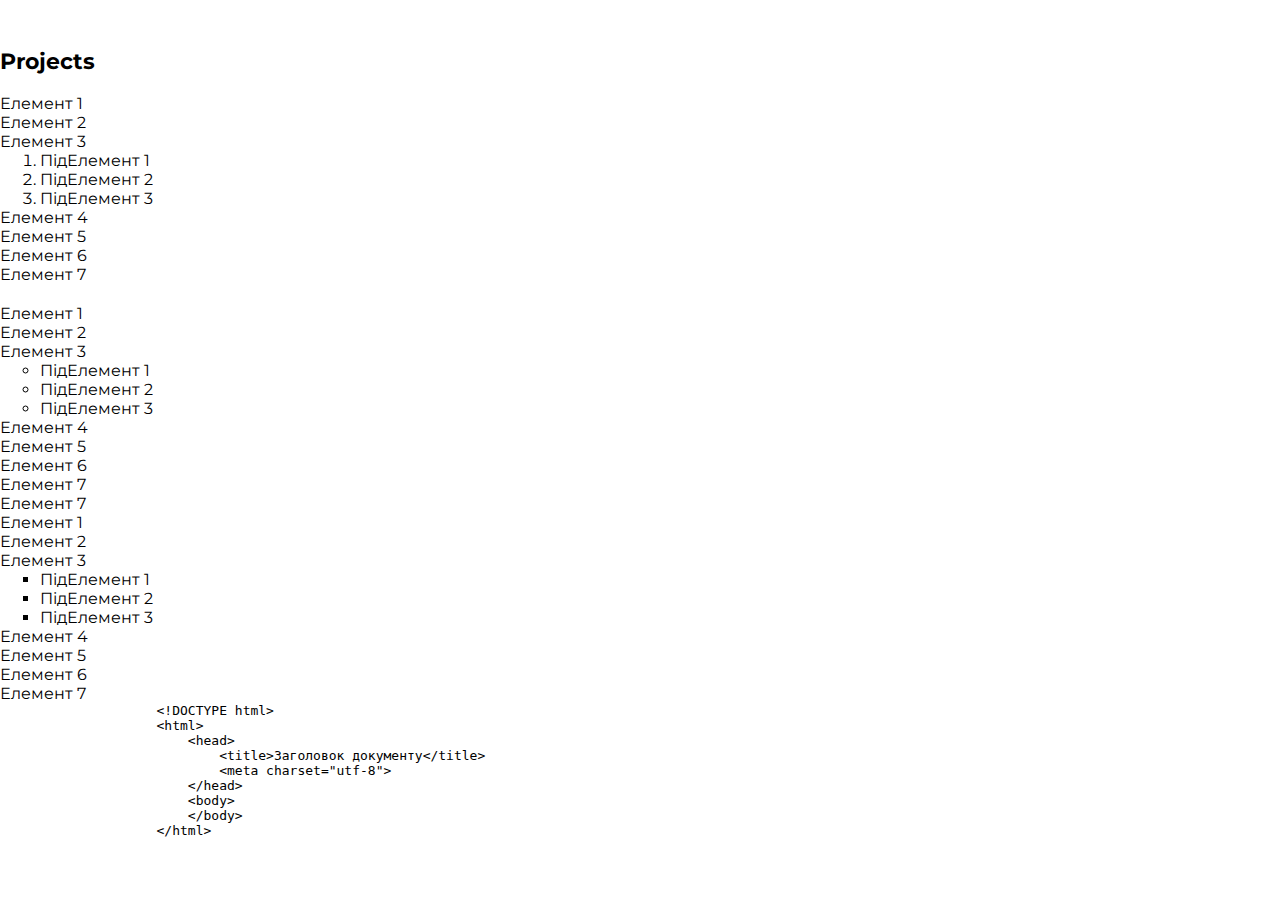
<file: Lab2/Zavdannya1/index.html>
<!DOCTYPE html>
<html lang="uk">
	<head>
		<meta charset="utf-8">
		<title>My resume</title>
		<link rel="stylesheet" href="styles/style.css">
		<link rel="stylesheet" href="https://use.fontawesome.com/releases/v5.7.1/css/all.css">
		<link rel="preconnect" href="https://fonts.gstatic.com">
		<link href="https://fonts.googleapis.com/css2?family=Montserrat:wght@300;600;700&display=swap" rel="stylesheet"> 	
	</head>
            <!-- projects container -->
            <div>
                <h3 class="project">Projects</h3>

                <ol class="bottomspace">
                    <li>Елемент 1</li>
                    <li>Елемент 2</li>
                    <li>Елемент 3<ol class="leftspace">
                        <li>ПідЕлемент 1</li>
                        <li>ПідЕлемент 2</li>
                        <li>ПідЕлемент 3</li>
                    </ol></li>
                    <li>Елемент 4</li>
                    <li>Елемент 5</li>
                    <li>Елемент 6</li>
                    <li>Елемент 7</li>
                </ol>
                   <ul>
                    <li>Елемент 1</li>
                    <li>Елемент 2</li>
                    <li>Елемент 3<ul class="leftspace">
                        <li>ПідЕлемент 1</li>
                        <li>ПідЕлемент 2</li>
                        <li>ПідЕлемент 3</li>
                    </ul></li>
                    <li>Елемент 4</li>
                    <li>Елемент 5</li>
                    <li>Елемент 6</li>
                    <li>Елемент 7</li>
                    </ol>  
                    </li>
                    <li>Елемент 7</li>
                </ol>
                   <ul>
                    <li>Елемент 1</li>
                    <li>Елемент 2</li>
                    <li>Елемент 3<ul class="leftspace">
                        <li>ПідЕлемент 1</li>
                        <li>ПідЕлемент 2</li>
                        <li>ПідЕлемент 3</li>
                    </ul></li>
                    <li>Елемент 4</li>
                    <li>Елемент 5</li>
                    <li>Елемент 6</li>
                    <li>Елемент 7</li>
                </ul>
                <pre>
                    &lt;!DOCTYPE html&gt;
                    &lt;html&gt;
                        &lt;head&gt;
                            &lt;title&gt;Заголовок документу&lt;/title&gt;
                            &lt;meta charset="utf-8"&gt;
                        &lt;/head&gt;
                        &lt;body&gt;
                        &lt;/body&gt;
                    &lt;/html&gt;
                </pre>
            </div>
</file>
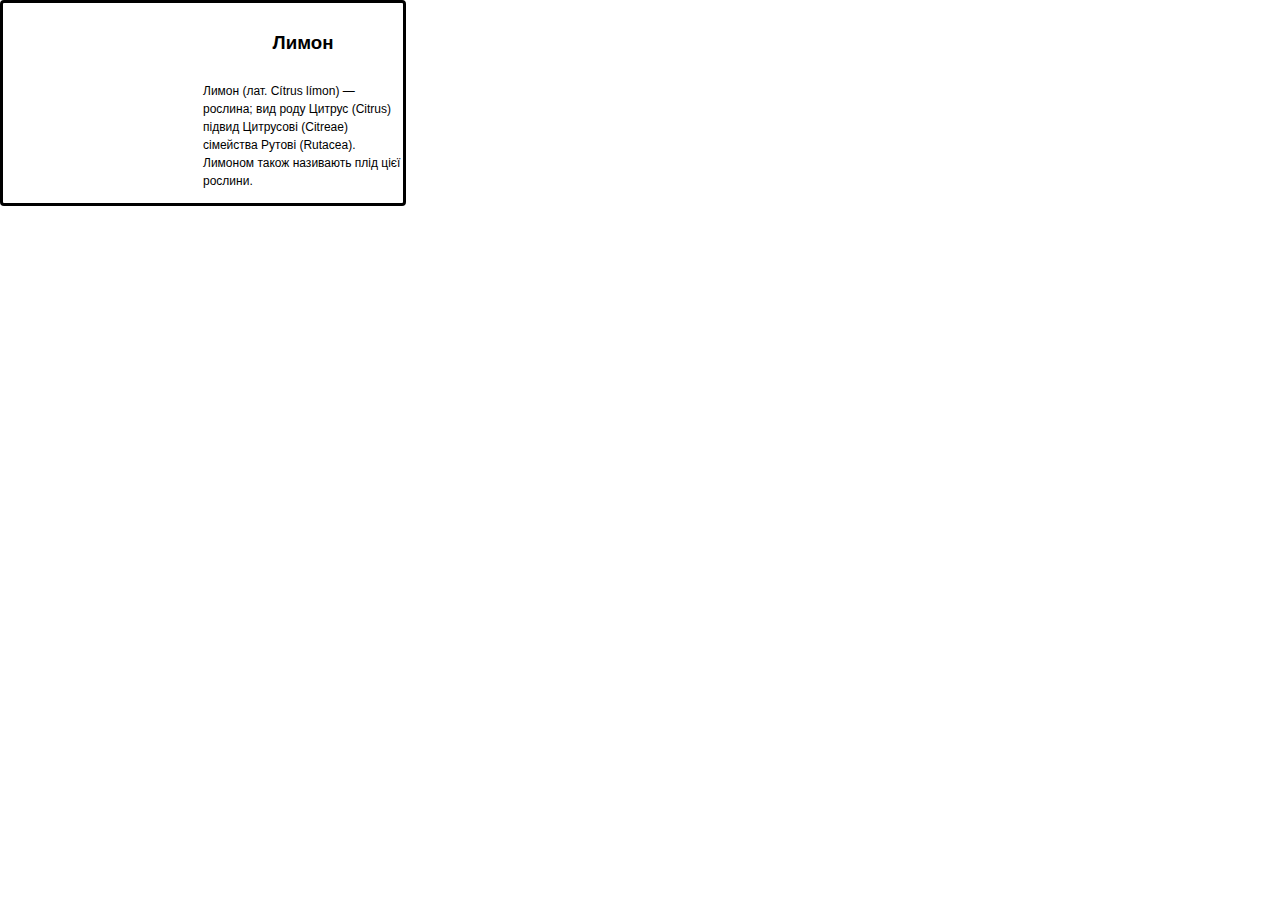
<file: Lab4/zavdannya_1/index.html>
<!DOCTYPE html>
<html lang="en">
<head>
    <meta charset="UTF-8">
    <title>Title</title>
    <link rel="stylesheet" href="style.css">
</head>
<body>
    <div class="myblock">
        <div class="lemon"></div>
        <div class="about-lemon">
            <h3>Лимон</h3>
            <p>Лимон (лат. Cítrus límon) — рослина; вид роду Цитрус (Citrus) підвид Цитрусові (Citreae) сімейства Рутові (Rutacea). Лимоном також називають плід цієї рослини.</p>
        </div>
    </div>
</body>
</html>
</file>
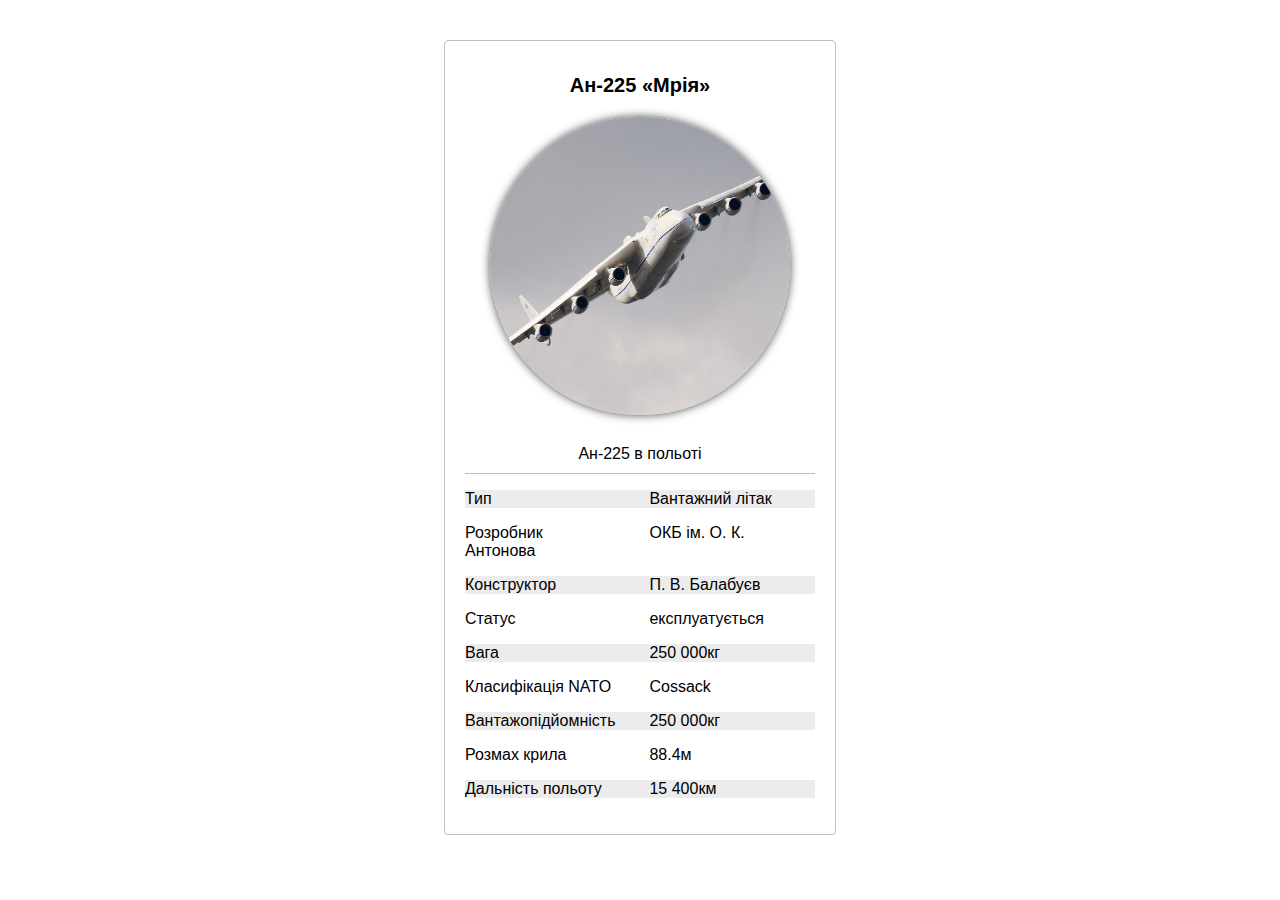
<file: Lab4/zavdannya_2/index.html>
<!DOCTYPE html>
<html lang="en">
<head>
    <meta charset="UTF-8">
    <title>Мрія</title>
    <link rel="stylesheet" href="cossacs.css">
    <link href="https://fonts.googleapis.com/css?family=Exo+2:400,700" rel="stylesheet">
</head>
<body>
    <div class="wrap">
        <h1>Ан-225 «Мрія»</h1>
        <img class = "img" src="mria.jpg" alt="Ан-225">
        <p class="info">Ан-225 в польоті</p>
        <p><span class="side">Тип</span> 	Вантажний літак</p>
        <p><span class="side">Розробник</span> ОКБ ім. О. К. Антонова</p>
        <p><span class="side">Конструктор</span> 	П. В. Балабуєв</p>
        <p><span class="side">Статус</span> 	експлуатується</p>
        <p><span class="side">Вага</span> 250 000кг</p>
        <p><span class="side">Класифікація NATO</span> Cossack</p>
        <p><span class="side">Вантажопідйомність</span> 250 000кг</p>
        <p><span class="side">Розмах крила</span> 88.4м</p>
        <p><span class="side">Дальність польоту</span> 15 400км</p>
    </div>
</body>
</html>
</file>
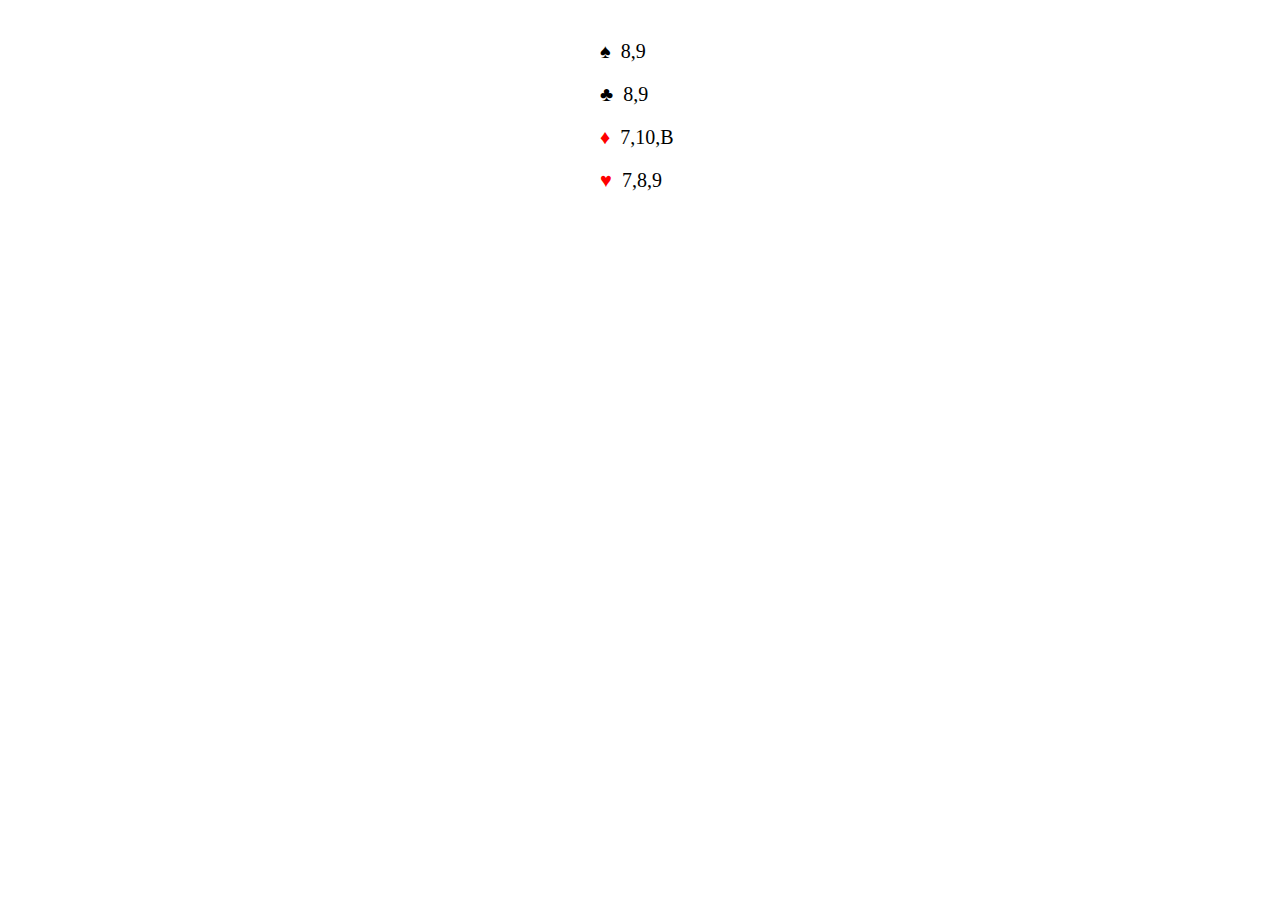
<file: Lab4/zavdannya_3/index.html>
<!DOCTYPE html>
<html>
<head>
    <meta charset="utf-8">
    <title>Page Title</title>
    <link rel="stylesheet" href="style.css">
</head>
<body>
    <div class ="Myclass">
        <p><span class="a"></span>8,9</p>
        <p><span class="b"></span>8,9</p>
        <p><span class="c"></span>7,10,B</p>
        <p><span class="d"></span>7,8,9</p>
    </div>  
</body>
</html>
</file>
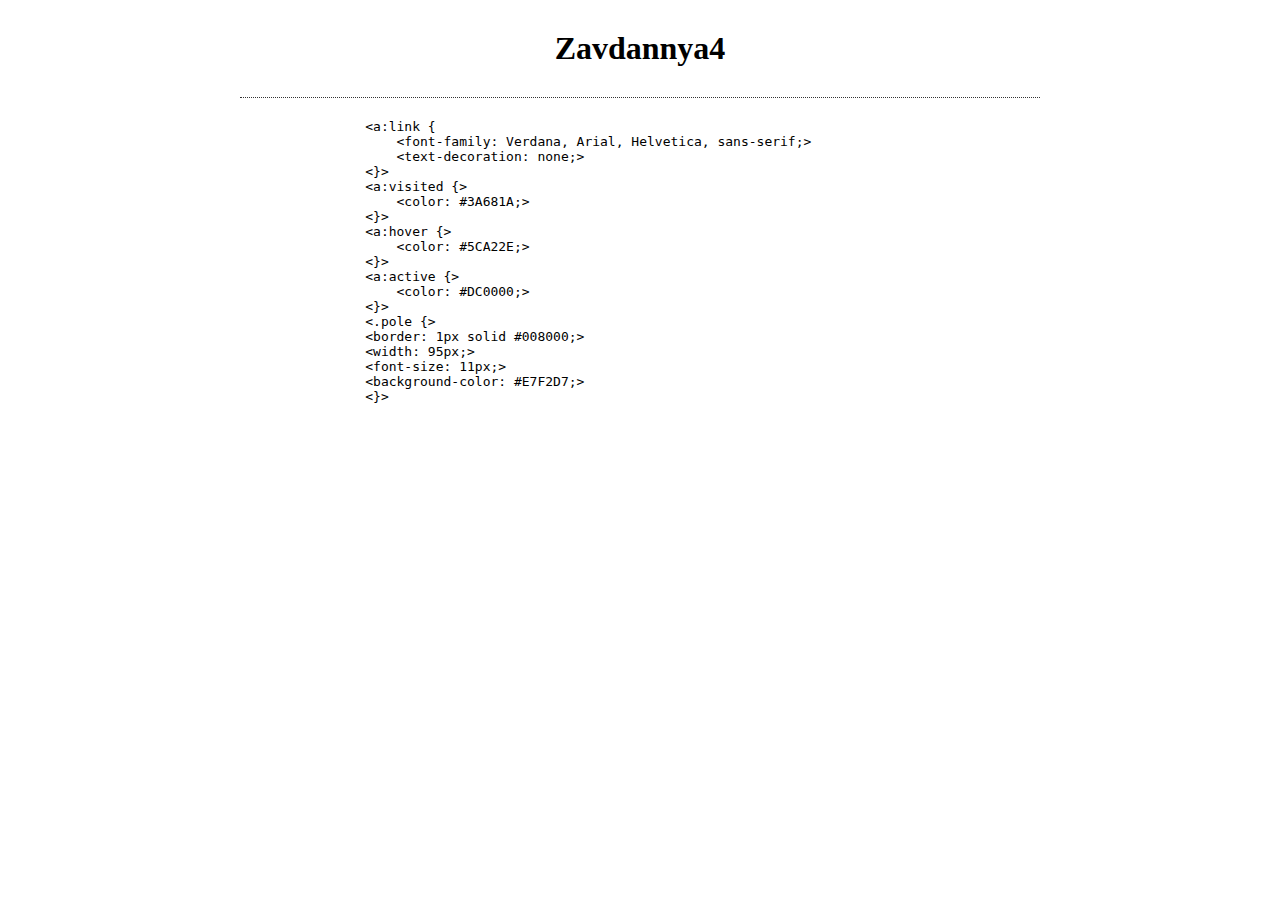
<file: Lab4/zavdannya_4/index.html>
<!DOCTYPE html>
<html lang="en">
<head>
	<meta charset="UTF-8">
	<title>Document</title>
	<link rel="stylesheet" href="style.css">
</head>
<body>
	<div class="wrap">
		<h1>Zavdannya4</h1>
		<pre>
		&lt;a:link {
		    &lt;font-family: Verdana, Arial, Helvetica, sans-serif;&gt;
		    &lt;text-decoration: none;&gt;
		&lt;}&gt;
		&lt;a:visited {&gt;
		    &lt;color: #3A681A;&gt;
		&lt;}&gt;
		&lt;a:hover {&gt;
		    &lt;color: #5CA22E;&gt;
		&lt;}&gt;
		&lt;a:active {&gt;
		    &lt;color: #DC0000;&gt;
		&lt;}&gt;
		&lt;.pole {&gt;
		&lt;border: 1px solid #008000;&gt;
		&lt;width: 95px;&gt;
		&lt;font-size: 11px;&gt;
		&lt;background-color: #E7F2D7;&gt;
		&lt;}&gt;
		</pre>
		</div>
	</div>
</body>
</html>
</file>
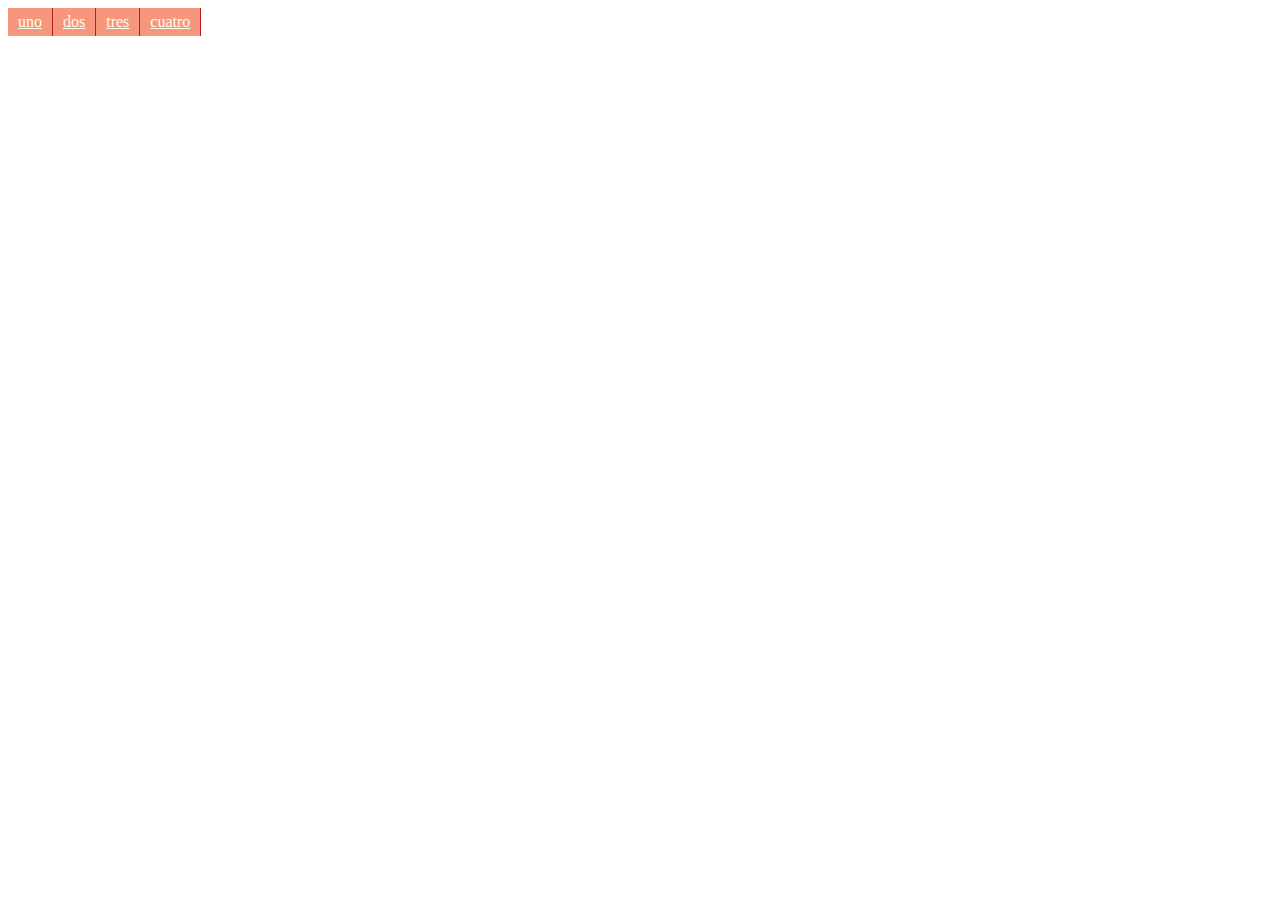
<file: Lab4/zavdannya_5/index.html>
<!DOCTYPE html>
<html>
<head>
 <meta charset="utf-8">
 <title>Ссылки</title>
 <style>
 .links { 
    
     display: table;  
     display: inline-flex; 
     
    background: #F6967D;
 }
 .links a {
     color: #FFFDEB;
     display: inline-block;
     padding: 5px 10px;
    border-right: 1px solid #B62025;
     
 }

 </style>
</head>
<body>
     <div class="links">
         <a href="1.html">uno</a>
         <a href="2.html">dos</a>
         <a href="3.html">tres</a>
         <a href="4.html">cuatro</a>
    </div>
</body>
</html>
</file>
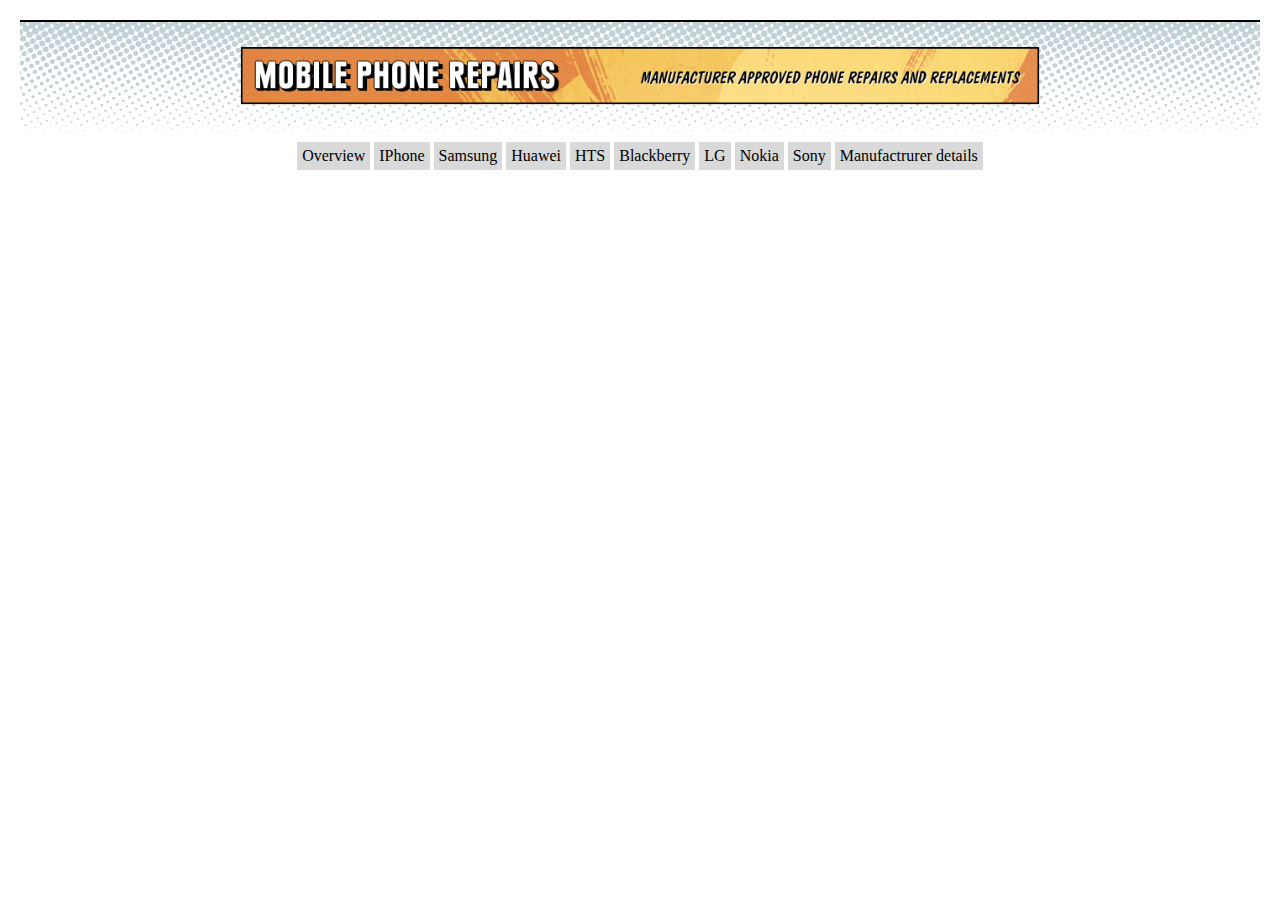
<file: Lab6/zavdannya_3/index.html>
<!DOCTYPE html>
<html>
 <head>
  <meta charset="utf-8">
  <link rel="stylesheet" href="style.css">
  <title>task3</title>
 </head>
 <body>
     <div class="A">
         <div class="B">
         </div>
     </div>
      <div class="C">
            <a href="#" class="button">Overview</a>
            <a href="#" class="button">IPhone</a>
            <a href="#" class="button">Samsung</a>
            <a href="#" class="button">Huawei</a>
            <a href="#" class="button">HTS</a>
            <a href="#" class="button">Blackberry</a>
            <a href="#" class="button">LG</a>
            <a href="#" class="button">Nokia</a>
            <a href="#" class="button">Sony</a>
            <a href="#" class="button">Manufactrurer details</a>
         </div>
 </body>
</html>
</file>
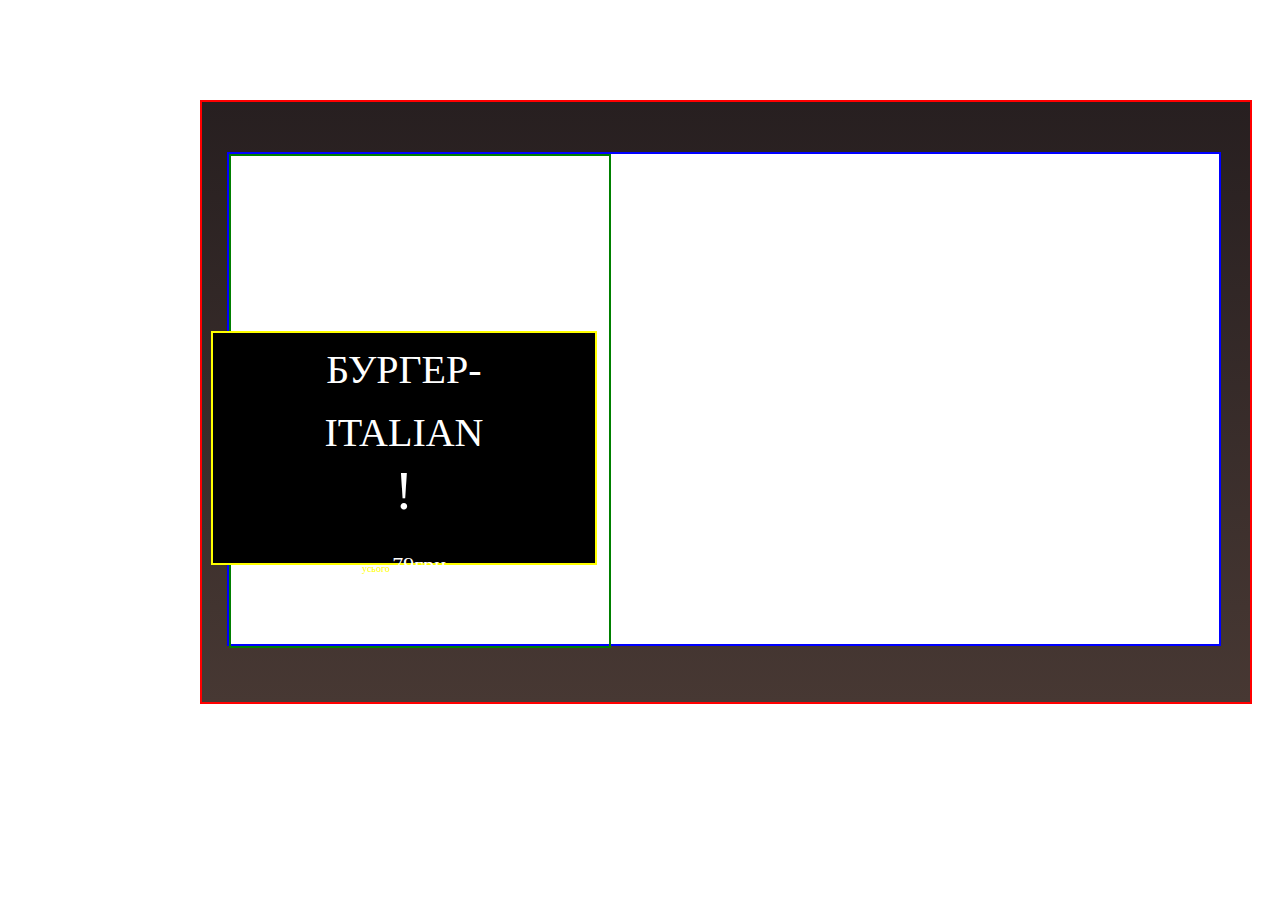
<file: Lab6/zavdannya_4/index.html>
<!DOCTYPE html>
<html>
 <head>
  <meta charset="utf-8">
  <link rel="stylesheet" href="style.css">
  <title>task4</title>
 </head>
 <body>
     <div class="settings">
         <div class="A">

                <div class="C">
                <div class="B">
                    <div class="black">
                        <p><span class="span1">БУРГЕР-</span></p>
                        <p><span class="span4">ITALIAN</span></p>
                        <p>!</p>
                        <span class="span2">усього </span>
                        <span class="span3">79грн</span>
                        
                        
                    </div>
                </div>
            </div>
         </div>
          <div class="D">
         </div>
     </div>
 </body>
</html>
</file>
<file: Lab2/Zavdannya1/styles/style.css>
*{
	margin: 0;
	padding: 0;
	box-sizing:border-box;
}
body{
	font-family: 'Montserrat', sans-serif;
}
img{
	display: block;
	width: 100%;
}

.main-wrap{
	width: 980px;
	margin:0 auto;
	display: flex;
}

/*----- Start of LEFT-SIDE styles ------*/
.left-side{
	
	width: 600px;
	padding-top:30px;
	padding-left:30px;
	background-color:#1e2939;
	color:#fff;
}
.photo{
	margin-left:-30px;
}
.left-side__title{
	padding-bottom:10px;
	font-size:1.2em;
	font-weight:bold;
	
}
.contacts i{
	color:#fff;
}
.phone a{
	margin-bottom:10px;
	text-decoration:none;
}
.phone a, .mail a{
	color:#767681;
}
.contacts, .skills{
	padding-top:40px;
}
.skills ul{
	padding-left:15px;
}
.skills ul li::marker{
	color:#f36c3e;
}

/*----- End of LEFT-SIDE styles ------*/
.about-me {
  padding-top: 110px;
  padding-bottom: 110px;
  padding-left: 90px;
  padding-right: 90px;
  background-color:#dee0de;
}

.profession {
  font-family: Montserrat;
  font-size: 14px;
  line-height: 24px;
  font-weight: 700;
  letter-spacing: 0.03em;
  color: #000000;
}

.name {
  font-family: Montserrat;
  font-size: 45px;
  line-height: 89px;
  font-weight: 700;
  color: #000000;
}

.faq-info {
  font-family: Montserrat;
  font-size: 14px;
  line-height: 24px;
  font-weight: 400;
  letter-spacing: 0.03em;
  color: #595959;
}

.tag-main {
  font-family: Montserrat;
  font-size: 22px;
  line-height: 24px;
  font-weight: 700;
  color: #000000;
  margin-top: 50px;
}

.project {
  font-family: Montserrat;
  font-size: 22px;
  line-height: 24px;
  font-weight: 700;
  color: #000000;
  margin-top: 50px;
  margin-bottom: 20px;
}

.tag-main-item {
  font-family: Montserrat;
  font-size: 16px;
  line-height: 24px;
  font-weight: 700;
  letter-spacing: 0.03em;
  color: #000000;
  margin-top: 20px;
}

.orange-item {
  color: #ff6b08;
  margin-top: 20px;
  margin-bottom: 15px;
}

.specialization {
  font-family: Montserrat;
  font-size: 16px;
  line-height: 24px;
  font-weight: 700;
  letter-spacing: 0.03em;
  color: #000000;
  margin-top: 15px;
}

.list-number {
  margin-left: 17px;
  font-weight: 700;
}

.main-link {
  font-family: Montserrat;
  font-size: 14px;
  line-height: 24px;
  font-weight: 400;
  letter-spacing: 0.03em;
  color: #595959;
  margin-top: 40px;
  text-decoration: none;
}

.date-place {
  font-family: Montserrat;
  font-size: 12px;
  line-height: 24px;
  font-weight: 400;
  letter-spacing: 0.03em;
  color: #a8a8a8;
  margin-bottom: 20px;
}

.list-main-text {
  margin-left: 17px;
  font-family: Montserrat;
  font-size: 14px;
  line-height: 24px;
  font-weight: 400;
  letter-spacing: 0.03em;
  color: #595959;
}

.footer {
  text-align: center;
  width: 1200px;
  padding: 10px;
  background: #000000;
  color: #ffffff;
  margin: auto;
}

.social-icons {
  margin-left: 20px;
  margin-top: 20px;
  text-align: center;
}
.social-icons li {
  display: inline-block;
  list-style-type: none;
}
.social-icons li a {
  border-bottom: none;
}
.social-icons li img {
  width: 40px;
  height: 40px;
  margin-right: 20px;
  background: no-repeat;
}

.scroll-top {
  background: #000000;
  box-shadow: 0 0 2px rgba(0, 0, 0, 0.4);
  bottom: 20px;
  height: 40px;
  width: 40px;
  position: fixed;
  border-radius: 1px;
  right: 20px;
  text-align: center;
  overflow: hidden;
  z-index: 9999;
  opacity: 0.5;
}

.scroll-top i {
  font-size: 14px;
  line-height: 40px;
  color: #fff !important;
}
.leftspace{
  margin-left: 40px;
}

.bottomspace{
  margin-bottom: 20px;
}
</file>
<file: Lab4/zavdannya_1/style.css>
body{
    margin: 0px;
    padding: 0px;
    font-family: Arial  , sans-serif;
}
.myblock
{
    width: 400px;
    height: 200px;
    border: 3px solid black;
    border-radius: 4px;
    margin 30px;
}
.lemon {
    width: 180px;
    height: 180px;
    margin: 10px;
   background:url(https://cdn4.iconfinder.com/data/icons/Limon_iContainer/512/Grapefruit.png);
    background-size: contain;
    background-position: 50%;
    border-radius: 5px;
    float: left;
}

.about-lemon h3 {
    text-align: center;
    padding: 10px 0px;
}
.about-lemon p {
    font-size: 12px;
    line-height: 150%;
    margin 20px 0;
}
</file>
<file: Lab4/zavdannya_2/cossacs.css>
{
    margin: 0;
}
.html, body {
    font-family: Exo2, sans-serif;
}
.wrap {
    width: 350px;
    margin: 40px auto;
    border: 1px solid #c0c0c0;
    padding: 20px;
    border-radius: 4px;
}

h1 {
    font-size: 20px;
    text-align: center;
    margin-bottom: auto;
}

.img
{
    width: 300px;
    display: block;
    margin: 20px auto;
    border-radius: 300px;
    box-shadow: 0 0 10px #454545;
}
.p {
    font-size: 13px;
    line-height: 150%;
    margin: 5px 0;
    padding: 5px;
}
.info {
    
    text-align: center;
    border-bottom: 1px solid #c0c0c0;
    padding: 10px;
}
.side { 
    font-weight: 700px;
    width: 180px;
    display: inline-block;
}
p:nth-child(2n) {
    background: #ececec;
}
</file>
<file: Lab4/zavdannya_3/style.css>
*{
    margin: 0;
    padding: 10px;
    background: #fff;
}
p{
    width: 100px;
    height: auto;
    margin: auto;
}
.a::before{
     color: black;
    content:"\2660";
}
.b::before{
     color: black;
    content:"\2663";
}
.c::before{
     color:red;
    content:"\2666";
}

.d::before{
     color:red;
    content:"\2665";
}
.Myclass{
    font-size: 20px;
}
</file>
<file: Lab4/zavdannya_4/style.css>
{
	margin: 0;
}

.body {
	font-family: arial, serif;
	line-height: 150px;
}


.wrap {
	width: 800px;
	margin: 10px auto;
}

.main-img {
	width: 100%;
	margin: 20px 0px;
}

h1 {
	text-align: center;
	margin-top: 30px;
	border-bottom: 1px dotted #333;
	padding-bottom: 30px;
}

p {
	margin: 20px;
	text-indent: 30px;
}

.second-img {
	float: right;
    margin: 0px 30px 30px 30px;
}

.footer{
	background: cadetblue;
	text-align: center;
	padding: 30px;
	color: #fff;
}
</file>
<file: Lab6/zavdannya_3/style.css>
body{
    margin: 10px;
    padding: 10px;
}
.A{
    margin: auto auto;
 /*   border: 2px solid #ff0000;*/
    width: auto;
    height: 112px;
    background:url("bg.png");

}
.B{
    margin: auto auto;
  /*  border: 2px solid #00ff00;*/
    width: 800px;
    height: 112px;
    background: center / contain no-repeat url("mpr.png");
}
.button{
    background-color: #d8d9d8; 
    border: none;
    color: black;
    padding: 5px 5px;
    text-align: center;
    text-decoration: none;
    display: inline-block;
    padding-bottom: 5px;
    
}
a{
    display: inline-flex;
    width: auto;
    height: auto;
}
a:active { background: #bcb4b4;
}

.C{
text-align: center;
/*border: 2px solid #ff0000;*/
position: relative;
  margin: 10px auto; /* верх:   отступ 10px */
                            /* право:  отступ 3px */
                            /* низ:    отступ 30px */
                            /* лево:   отступ 5px */
  /*  border: 2px solid #0031ff;*/


     
}
</file>
<file: Lab6/zavdannya_4/style.css>
*{
    margin: 0;
    padding: 0;
}
.A{
    background: linear-gradient(to bottom, #271f20, #473833);
    margin: 100px 200px;
    width: 1048px;
    height: 600px;
    border: 2px solid red;
}
.B{
    background-image: url(https://www.gastronom.ru/binfiles/images/20201103/b8187b16.jpeg);
    background-position: center;
    width: 378px;
    height: 490px;
    border: 2px solid green;
}
.C{
      margin: 50px 25px;  /* верх:   отступ 10px */
                            /* право:  отступ 3px */
                            /* низ:    отступ 30px */
                            /* лево:   отступ 5px */
    border: 2px solid blue;
    width: 990px;
    height: 490px;
    background: white;
}
.settings{
    display: inline-block;
}
.black{
    text-align: center;
    font-size: 55px;
    color: white;
    background: black;
    margin: 175px -20px;
    border: 2px solid yellow;
    width: 382px;
    height: 230px;
}

.span1
{
    font-size: 40px;
    color: white;
}
.span2
{
    font-size: 10px;
    color: yellow;
}
.span3
{
    font-size: 22px;
    color: white;
}
.span4
{
    font-size: 40px;
    color: white;
}
</file>
